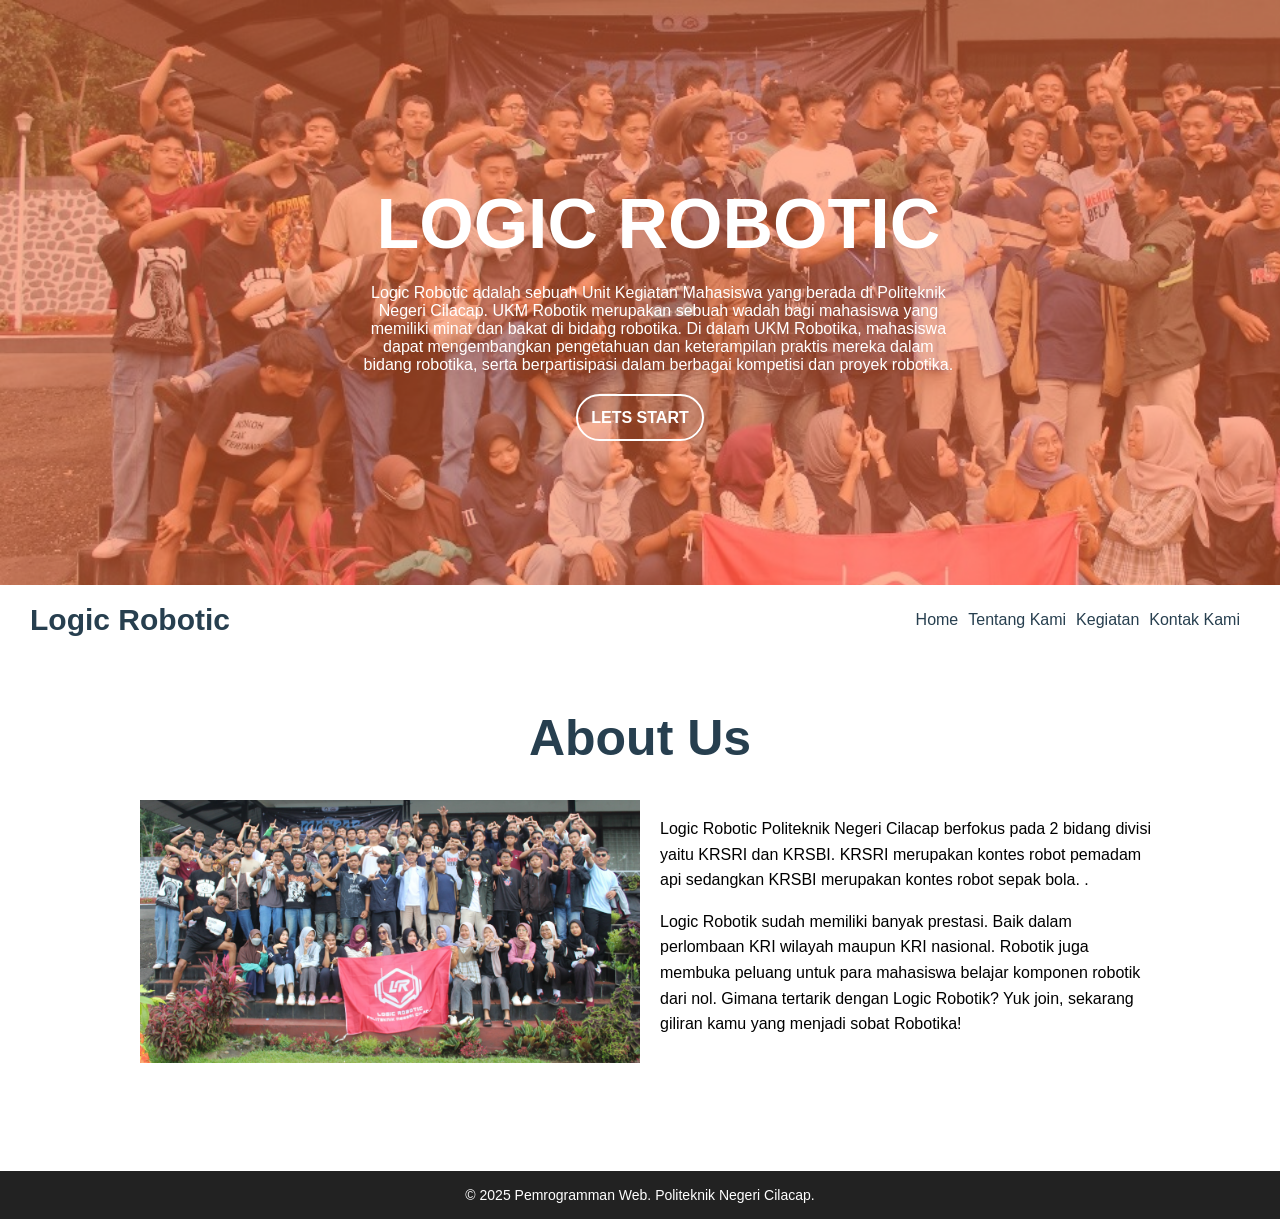
<file: index.html>
<!DOCTYPE html>
<html lang="en">
<head>
    <meta charset="UTF-8">
    <meta name="viewport" content="width=device-width, initial-scale=1.0">
    <title>ROBITIC PNC</title>
    <link rel="icon" href="assets/fav.png">
    <link rel="stylesheet" href="style.css">
</head>
<body>
    <header id="home">
        <div class="head">
            <div class="head-2">
                <div class="judul">LOGIC ROBOTIC</div>
                <div class="judul-isi">Logic Robotic adalah sebuah Unit Kegiatan Mahasiswa yang berada di Politeknik Negeri Cilacap.
                    UKM Robotik merupakan sebuah wadah bagi mahasiswa yang memiliki minat dan bakat di bidang robotika. 
                    Di dalam UKM Robotika, mahasiswa dapat mengembangkan pengetahuan dan keterampilan praktis 
                    mereka dalam bidang robotika, serta berpartisipasi dalam berbagai kompetisi dan proyek robotika.</div>
            </div>
            <button type="button" class="start"><a href="#nav" class="start1">Lets Start</a></button>
        </div>
    </header>
        
    <main>
        <nav id="nav" class="navbar">
            <div class="container">
                <p class="logic">Logic Robotic</p>
                <ul class="menu">
                    <li><a href="#home" class="menu1">Home</a></li>
                    <li><a href="tentang_kami.html" class="menu1">Tentang Kami</a></li>
                    <li><a href="kegiatan.html" class="menu1">Kegiatan</a></li>
                    <li><a href="contact.html" class="menu1">Kontak Kami</a></li>
                </ul>
            </div>
        </nav>
        <div class="isi">
            <div class="deskripsi">
                <h1 class="satu">About Us</h1>
                <div class="main">
                    <div class="main-1">
                        <img src="assets/bg2.JPG" alt="logic" class="tentang">
                    </div>
                    <div class="tentang-1">
                        <p>Logic Robotic Politeknik Negeri Cilacap berfokus pada 2 bidang divisi yaitu KRSRI dan KRSBI. 
                            KRSRI merupakan kontes robot pemadam api sedangkan KRSBI merupakan kontes robot sepak bola. . 
                        </p>
                        <p class="tentang-1">Logic Robotik sudah memiliki banyak prestasi. Baik dalam perlombaan KRI wilayah maupun KRI nasional.
                            Robotik juga membuka peluang untuk para mahasiswa belajar komponen robotik dari nol. Gimana tertarik dengan Logic Robotik?
                            Yuk join, sekarang giliran kamu yang menjadi sobat Robotika!
                        </p>
                    </div>
                </div>
            </div>
        </div>
    </main>
    
    <footer>
        <div class="foot">
            © 2025 Pemrogramman Web. Politeknik Negeri Cilacap.
        </div>
    </footer>
</body>
</html>
</file>
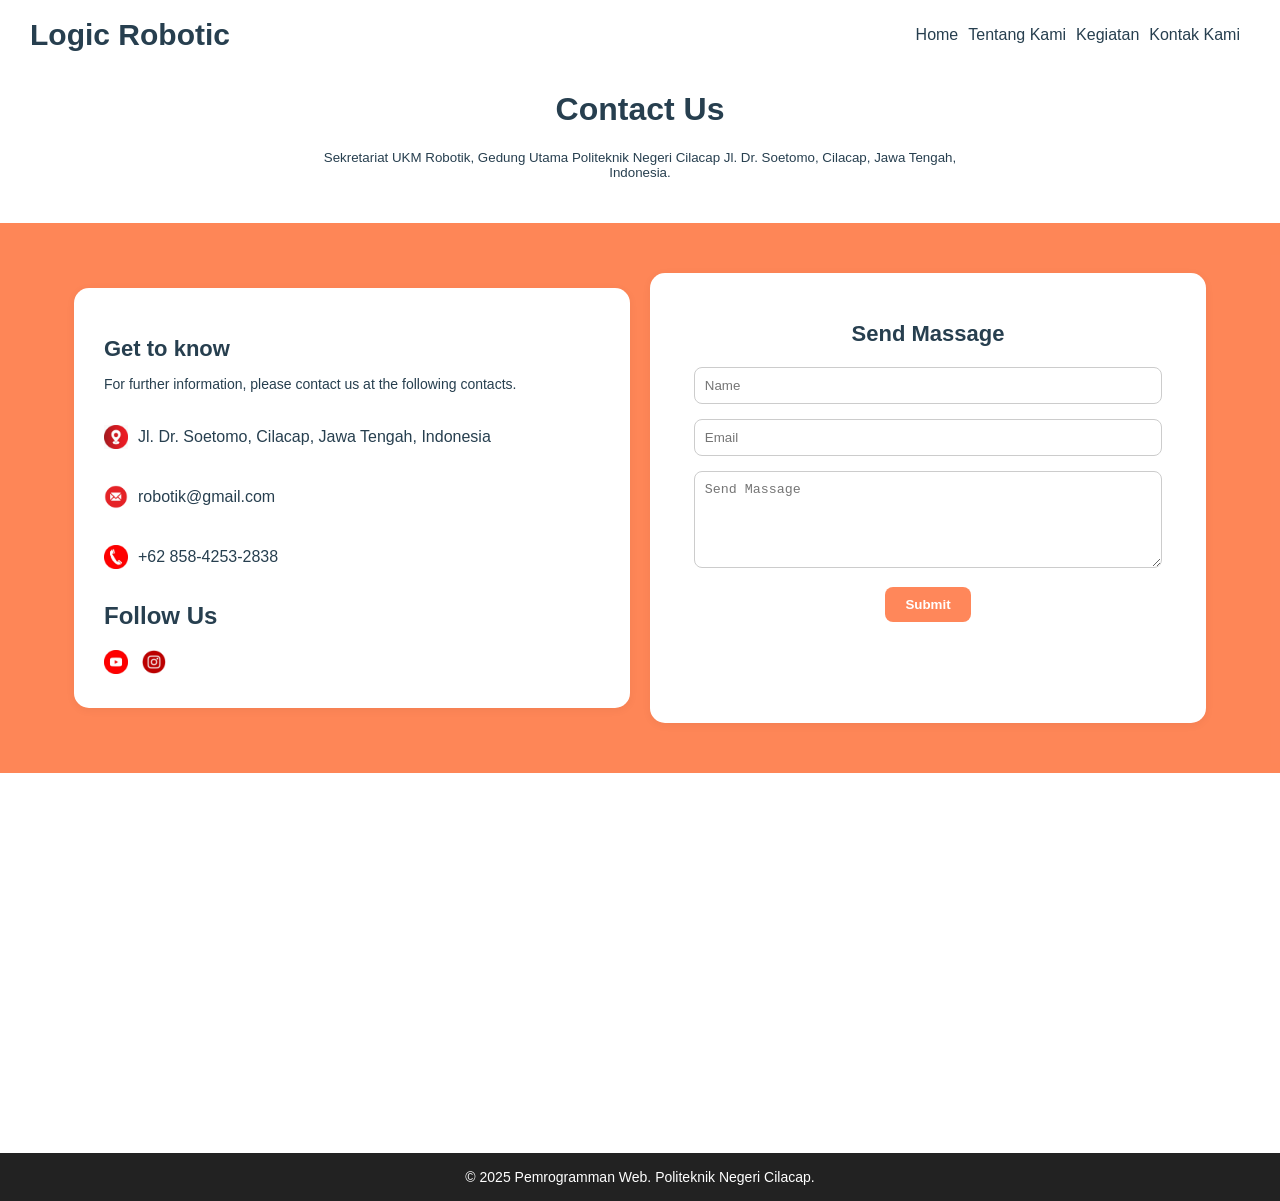
<file: contact.html>
<!DOCTYPE html>
<html lang="en">
<head>
    <meta charset="UTF-8">
    <meta name="viewport" content="width=device-width, initial-scale=1.0">
    <title>ROBOTIC PNC</title>
    <link rel="stylesheet" href="contact.css">
    <link rel="icon" href="assets/fav.png">
</head>
<body>
    <div>
        <nav id="nav" class="navbar">
            <div class="container">
                <p class="logic">Logic Robotic</p>
                <ul class="menu">
                    <li><a href="index.html" class="menu1" >Home</a></li>
                    <li><a href="tentang_kami.html" class="menu1">Tentang Kami</a></li>
                    <li><a href="kegiatan.html" class="menu1">Kegiatan</a></li>
                    <li><a href="kontak.html" class="menu1">Kontak Kami</a></li>
                </ul>
            </div>
        </nav>
    </div>

    <div class="container1">
        <div class="contact">
            <h1 class="lorem">Contact Us</h1>
            <p class="lorem1">Sekretariat UKM Robotik, Gedung Utama Politeknik Negeri Cilacap
                Jl. Dr. Soetomo, Cilacap, Jawa Tengah, Indonesia.</p>
        </div>
    </div>
    

    <section class="container2">
        <div class="container3">
            <h1 class="get">Get to know</h1>
            <p class="get2">For further information, please contact us at the following contacts.</p>
            <div class="kontak">
                <img src="assets/address.png" alt="address">
                <p>Jl. Dr. Soetomo, Cilacap, Jawa Tengah, Indonesia</p>
            </div>
            <div class="kontak">
                <img src="assets/email.png" alt="email">
                <p>robotik@gmail.com</p>
            </div>
            <div class="kontak">
                <img src="assets/phone.png" alt="phone">
                <p>+62 858-4253-2838</p>
            </div>
            <div class="sosmed">
                <h1>Follow Us</h1>
                <img src="assets/yt.png" alt="yt"><a href="https://www.youtube.com/@pncofficials"></a>
                <img src="assets/ig.png" alt="ig"><a href="https://www.instagram.com/robotika_pnc?utm_source=ig_web_button_share_sheet&igsh=ZDNlZDc0MzIxNw=="></a>
            </div>
        </div>

        <div class="massage">
            <h1 class="send">Send Massage</h1>
            <form>
                <input type="text" name="nama" placeholder="Name" class="input">
                <input type="text" name="email" placeholder="Email" class="input">
                <textarea name="pesan" placeholder="Send Massage" rows="5" class="input"></textarea>
                <button onclick="kirim()">Submit</button>
            </form>
        </div>
    </section>

    <div class="map">
        <iframe src="https://www.google.com/maps/embed?pb=!1m18!1m12!1m3!1d3953.679050226205!2d109.02005109999999!3d-7.7175441000000005!2m3!1f0!2f0!3f0!3m2!1i1024!2i768!4f13.1!3m3!1m2!1s0x2e651293a2007061%3A0xf2805342d2da3715!2sState%20Polytechnic%20of%20Cilacap!5e0!3m2!1sen!2sid!4v1746015255530!5m2!1sen!2sid" width="600" height="450" style="border:0;" allowfullscreen="" loading="lazy" referrerpolicy="no-referrer-when-downgrade"></iframe>
    </div>

        <footer>
            <div class="foot">
                © 2025 Pemrogramman Web. Politeknik Negeri Cilacap.
            </div>
        </footer>
        <script src="contact.js"></script>
</body>
</html>
</file>
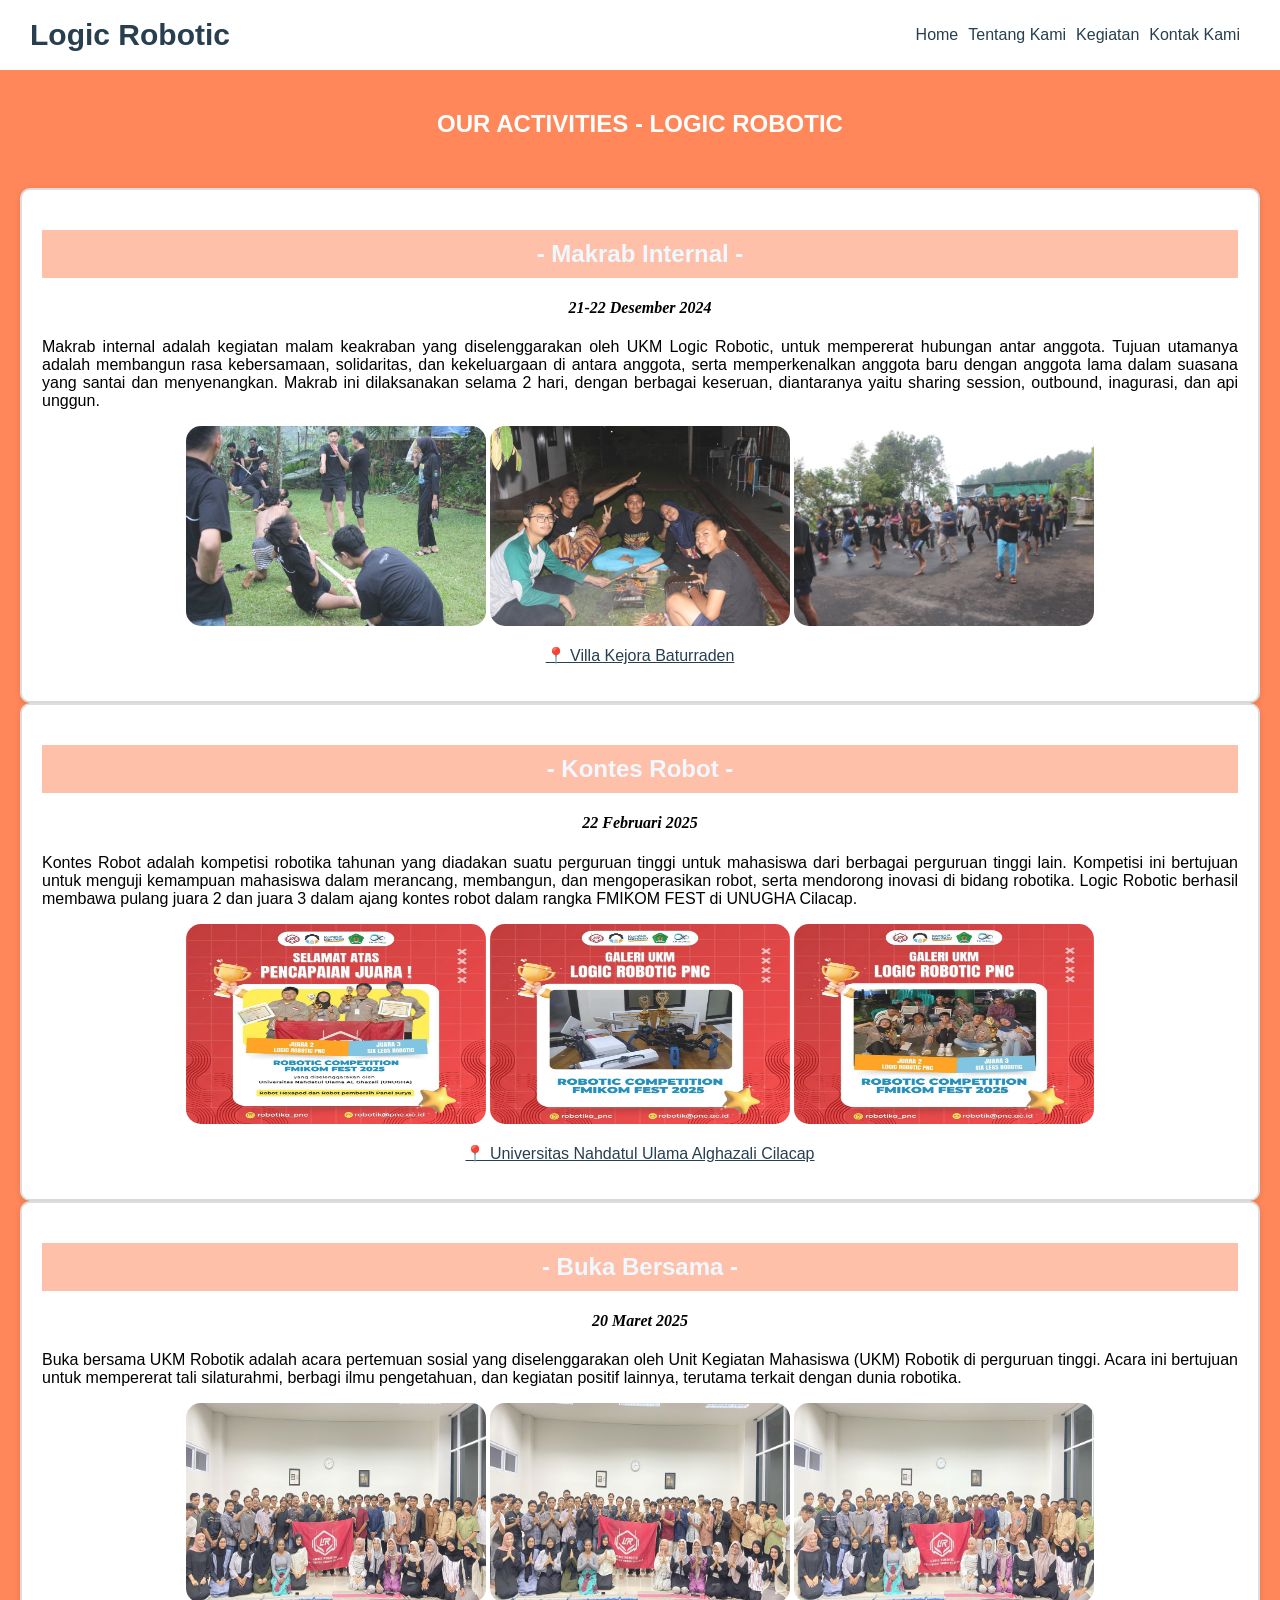
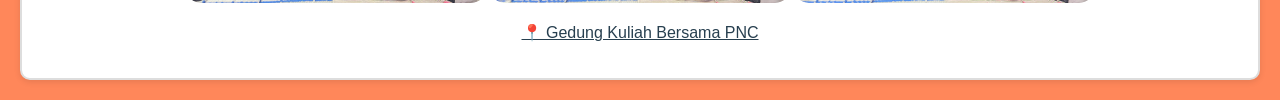
<file: kegiatan.html>
<!DOCTYPE html>
<html lang="en">
<head>
    <meta charset="UTF-8">
    <meta name="viewport" content="width=device-width, initial-scale=1.0">
    <title>ROBOTIC PNC</title>
    <link rel="stylesheet" href="kegiatan.css">
    <link rel="icon" href="assets/fav.png">
</head>
<body>
    <div>
        <nav id="nav" class="navbar">
            <div class="nav1">
                <p class="logic">Logic Robotic</p>
                <ul class="menu">
                    <li><a href="index.html" class="menu1" >Home</a></li>
                    <li><a href="tentang_kami.html" class="menu1">Tentang Kami</a></li>
                    <li><a href="kegiatan.html" class="menu1">Kegiatan</a></li>
                    <li><a href="contact.html" class="menu1">Kontak Kami</a></li>
                </ul>
            </div>
        </nav>
    </div>

    <div class="container">
        <h2 class="aktiv">OUR ACTIVITIES - LOGIC ROBOTIC</h2>
        <div>
            <div class="box">
                <h2 class="dua">- Makrab Internal -</h2>
                        <h4 class="tiga">21-22 Desember 2024</h4>
                <p>Makrab internal adalah kegiatan malam keakraban yang 
                    diselenggarakan oleh UKM Logic Robotic, untuk mempererat hubungan antar 
                    anggota. Tujuan utamanya adalah membangun rasa kebersamaan, 
                    solidaritas, dan kekeluargaan di antara anggota, serta 
                    memperkenalkan anggota baru dengan anggota lama dalam suasana 
                    yang santai dan menyenangkan. Makrab ini dilaksanakan selama 2 hari,
                    dengan berbagai keseruan, diantaranya yaitu sharing session, outbound, inagurasi,
                    dan api unggun.</p>
                <center><img src="assets/makrab1.jpg" width="300px" height="200px" class="animasi-gambar">
                        <img src="assets/makrab2.jpg" width="300px" height="200px" class="animasi-gambar">
                        <img src="assets/makrab3.jpg" width="300px" height="200px" class="animasi-gambar">
                </center>
                <p style="text-align: center;"><a href="https://maps.app.goo.gl/X2LAUAVBp8eDHMTZ6" class="link">📍 Villa Kejora Baturraden</a></p>
            </div>
            <div class="box1">
                    <h2 class="dua">- Kontes Robot -</h2>
                    <h4 class="tiga">22 Februari 2025</h4>
        
                    <p>Kontes Robot adalah kompetisi robotika tahunan yang diadakan suatu 
                     perguruan tinggi untuk mahasiswa dari berbagai perguruan tinggi lain. 
                    Kompetisi ini bertujuan untuk menguji kemampuan mahasiswa dalam merancang, 
                    membangun, dan mengoperasikan robot, serta mendorong inovasi di bidang robotika.
                    Logic Robotic berhasil membawa pulang juara 2 dan juara 3 dalam ajang kontes robot
                    dalam rangka FMIKOM FEST di UNUGHA Cilacap.</p>
                <center><img src="assets/kontes1.jpg" width="300px" height="200px" class="animasi-gambar"> 
                    <img src="assets/kontes3.jpg" width="300px" height="200px" class="animasi-gambar">
                    <img src="assets/kontes2.jpg" width="300px" height="200px" class="animasi-gambar">
                </center>
                <p style="text-align: center;"><a href="https://maps.app.goo.gl/EPinJELhAfd4afj8A" class="link">📍 Universitas Nahdatul Ulama Alghazali Cilacap</a></p>
            </div>
    
            <div class="box2">
                <h2 class="dua">- Buka Bersama -</h2>
                    <h4 class="tiga">20 Maret 2025</h4>
                    <p>Buka bersama UKM Robotik adalah acara pertemuan sosial yang diselenggarakan oleh 
                    Unit Kegiatan Mahasiswa (UKM) Robotik di perguruan tinggi. Acara ini bertujuan 
                    untuk mempererat tali silaturahmi, berbagi ilmu pengetahuan, dan kegiatan 
                    positif lainnya, terutama terkait dengan dunia robotika. </p>
                <center><img src="assets/bukber1.jpg" width="300px" height="200px" class="animasi-gambar"> 
                    <img src="assets/bukber2.jpg" width="300px" height="200px" class="animasi-gambar">
                    <img src="assets/bukber3.jpg" width="300px" height="200px" class="animasi-gambar">
                </center>
                <p style="text-align: center;"><a href="https://maps.app.goo.gl/aPBNELPnnpCxLvU98" class="link"w>📍 Gedung Kuliah Bersama PNC</a></p>
            </div>
        </div>
    </div>
</body>
</html>
</file>
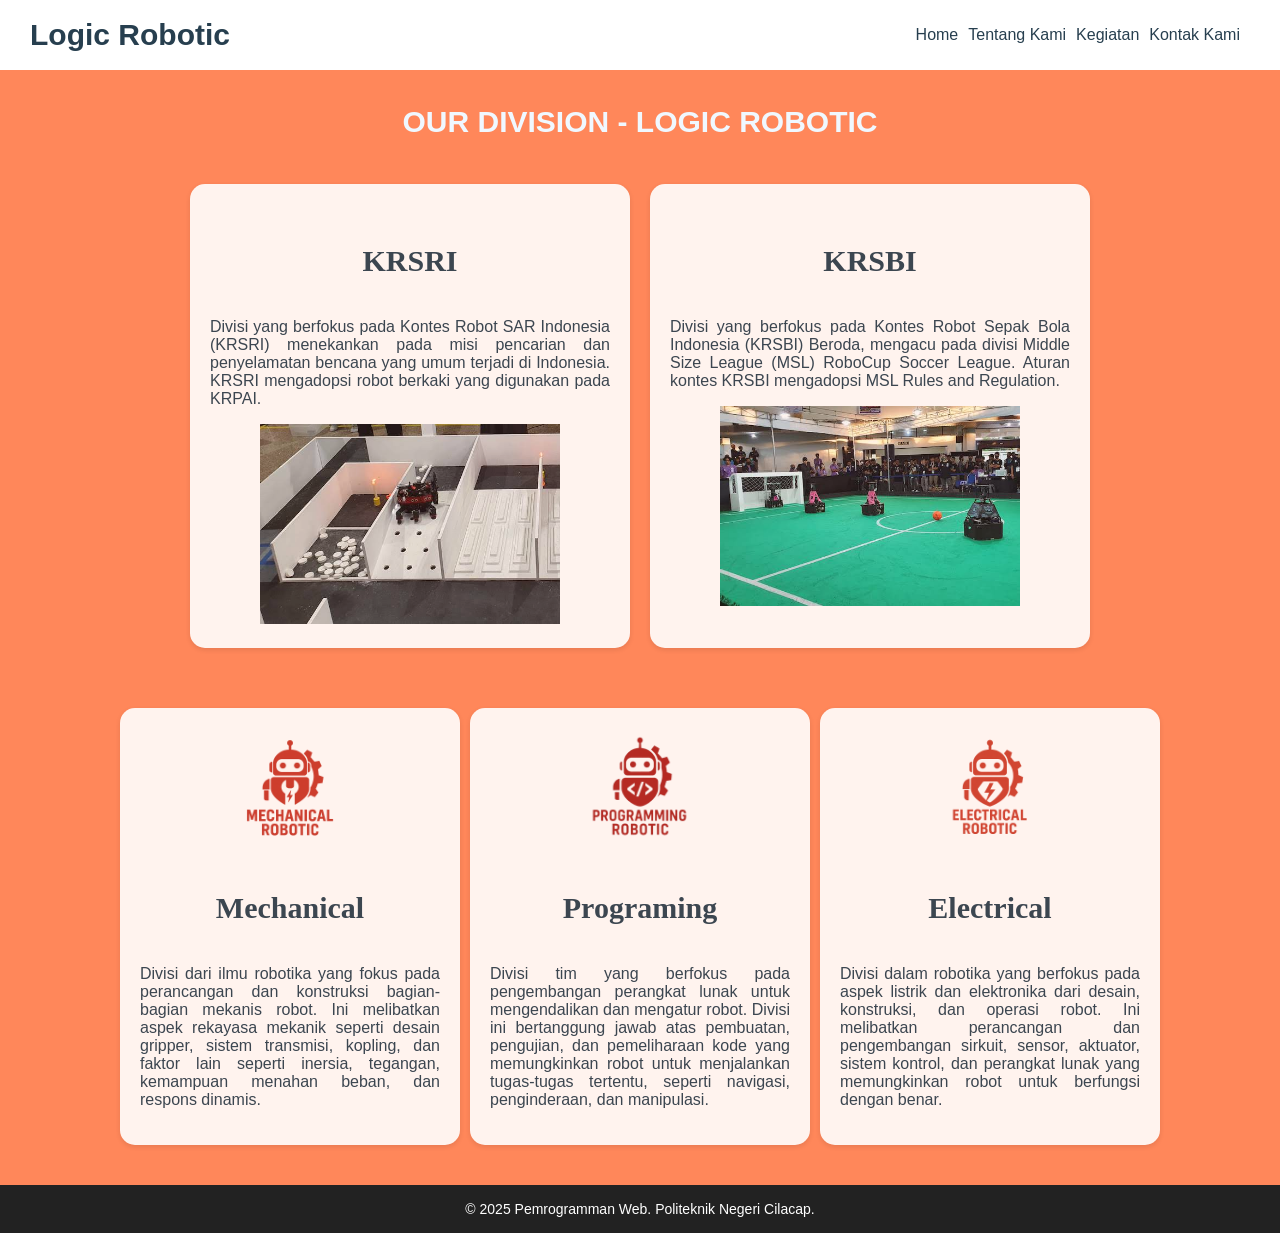
<file: tentang_kami.html>
<!DOCTYPE html>
<html lang="en">
<head>
    <meta charset="UTF-8">
    <meta name="viewport" content="width=device-width, initial-scale=1.0">
    <title>ROBOTIC PNC</title>
    <link rel="stylesheet" href="tentang_kami.css">
    <link rel="icon" href="assets/fav.png">
</head>
<body>
    <div>
        <nav id="nav" class="navbar">
            <div class="nav1">
                <p class="logic">Logic Robotic</p>
                <ul class="menu">
                    <li><a href="index.html" class="menu1" >Home</a></li>
                    <li><a href="tentang_kami.html" class="menu1">Tentang Kami</a></li>
                    <li><a href="kegiatan.html" class="menu1">Kegiatan</a></li>
                    <li><a href="contact.html" class="menu1">Kontak Kami</a></li>
                </ul>
            </div>
        </nav>
    </div>

    <div class="satu">
        <h2 style="text-align: center; color: aliceblue; font-size: 30px;">OUR DIVISION - LOGIC ROBOTIC</h2>
        <div class="container">
            <div class="box">
                <h4>KRSRI</h4>
                <p>Divisi yang berfokus pada Kontes Robot SAR Indonesia (KRSRI) menekankan pada misi pencarian dan 
                    penyelamatan bencana yang umum terjadi di Indonesia. KRSRI  
                    mengadopsi robot berkaki yang digunakan pada KRPAI.</p>
                    <center><img src="assets/krsri.jpg" width="300px" height="200px"></center>
            </div>
            <div class="box1">
                <h4>KRSBI</h4>
                <p>Divisi yang berfokus pada Kontes Robot Sepak Bola Indonesia (KRSBI) Beroda, mengacu pada divisi
                    Middle Size League (MSL) RoboCup Soccer League. Aturan kontes
                    KRSBI  mengadopsi MSL Rules and Regulation.</p>
                <center><img src="assets/krsbi.jpg" width="300px" height="200px"></center>
            </div>
        </div>
    </div>

        <div class="dua">
            <div class="container2">
                <div class="box2">
                    <center><img src="assets/m.png" width="120px" height="120px"></center>
                    <h4>Mechanical</h4>
                    <p>Divisi dari ilmu robotika yang fokus pada perancangan dan konstruksi 
                        bagian-bagian mekanis robot. Ini melibatkan aspek rekayasa mekanik 
                        seperti desain gripper, sistem transmisi, kopling, dan faktor lain 
                        seperti inersia, tegangan, kemampuan menahan beban, dan respons dinamis. 
                    </p>
                </div>
                <div class="box2">
                    <center><img src="assets/p.png" width="120px" height="120px"></center>
                    <h4>Programing</h4>
                    <p>Divisi tim yang berfokus pada pengembangan 
                        perangkat lunak untuk mengendalikan dan mengatur robot. Divisi ini 
                        bertanggung jawab atas pembuatan, pengujian, dan pemeliharaan kode yang 
                        memungkinkan robot untuk menjalankan tugas-tugas tertentu, seperti navigasi, 
                        penginderaan, dan manipulasi. </p>
                </div>
                <div class="box2">
                    <center><img src="assets/e.png" width="120px" height="120px"></center>
                    <h4>Electrical</h4>
                    <p> Divisi dalam robotika yang berfokus pada aspek listrik dan elektronika dari 
                        desain, konstruksi, dan operasi robot. Ini melibatkan perancangan dan pengembangan 
                        sirkuit, sensor, aktuator, sistem kontrol, dan perangkat lunak yang memungkinkan 
                        robot untuk berfungsi dengan benar. </p>
                </div>
        </div>
        <footer>
            <div class="foot">
                © 2025 Pemrogramman Web. Politeknik Negeri Cilacap.
            </div>
        </footer>
</body>
</html>
</file>
<file: style.css>
html {
    scroll-behavior: smooth;
}

body {
    margin: 0;
    font-family: Arial, Helvetica, sans-serif;
    background-color: #F8F4E1;
    text-align: center;
}

header {
    background-image: url(assets/bg1.JPG);
    background-attachment: fixed;
    background-size: cover;
    margin: 0;
    height: 585px;
    color: white;  
    transition: 1.5s linear;
    -moz-transition: 1.5s linear;  
}

.head {
    background-color: rgba(255, 100, 43, 0.5);
    color: black;
    height: 585px;
    text-align: center;
    justify-content: center;
}

.head-2 {
    padding-left: 28%;
    padding-bottom: 20px;
}

.judul {
    padding-top: 20%;
    font-size: 70px;
    font-weight: bolder;
    justify-content: center;
    text-align: center;
    color: white;
    padding-bottom: 20px;
    width: 600px;
}

.judul-isi {
    justify-content: center;
    text-align: center;
    color: white;
    width: 600px;
}

.start {
    background-color: transparent;
    color: #ffffff;
    border-radius: 45px; 
    width: 10%;
    height: 8%;
    cursor: pointer;
    border: 2px solid white;
    font-size: medium;
    font-weight: bold;
    justify-content: center;
    text-align: center;
    text-transform: uppercase;
    text-decoration: none;
}

.start:hover {
    background-color: white;
    transition: 0.5s;
    color: rgba(104, 28, 0, 0.4);
    transform: translateY(-7px);
}

.start:active {
    transform: translateY(-7px);
}

.start1 {
    color: #ffffff;
    text-decoration: none;
}

.start1:hover {
    background-color: white;
    transition: 0.5s;
    color: rgba(104, 28, 0, 0.4);
}

nav {
    background-color: white;
    text-decoration: none;
}

.navbar{
	background: #ffffff;
	margin: 0;
	padding: 20px 30px;
    color: #273F4F;
    text-decoration: none;
}

.menu1 {
    color: #273F4F;
    text-decoration: none;
}

.menu1:hover {
    color: #000000;
    transition: 0.3s;
}
 
.logic {
    font-size: 30px;
    font-weight: bolder;
}

.container{
	display: flex;
	justify-content: space-between;
	align-items: center;
    height: 30px;
}
 
.menu{
	margin: 0;
	display: flex;
	list-style: none;
	padding: 0;			
}
 
.menu li{
	padding-left: 0;
	margin-right: 10px;
}

main {
    background-color: white;
    height: 586px;
    justify-content: center;
}

.isi {
    padding-top: 20px;
}

.main {
    display: flex;
    padding-left: 20px;
    gap: 20px;
    justify-content: center;
    background-color: white;
    align-items: flex-start;

    flex-wrap: wrap;
}

.main-1 {
    justify-content: left;
}

.tentang {
    width: 500px;
    margin-bottom: 50px;
    
}

.tentang-1 {
    width: 500px;
    padding-top: 0px;
    text-align: left;
    line-height: 1.6;
}

.satu {
    font-size: 50px;
    color: #273F4F;
}

.foot {
    background-color: #222;
    color: white;
    text-align: center;
    padding: 16px ;
    font-size: 14px;
}
</file>
<file: contact.css>
body {
    margin: 0;
    font-family: Arial, Helvetica, sans-serif;
    background-color: #F8F4E1;
    text-align: center;
}

nav {
    background-color: white;
    text-decoration: none;
}

.navbar{
	background: #ffffff;
	margin: 0;
	padding: 20px 30px;
    color: #273F4F;
    text-decoration: none;
}

.menu1 {
    color: #273F4F;
    text-decoration: none;
}

.menu1:hover {
    color: #000000;
    transition: 0.3s;
}
 
.logic {
    font-size: 30px;
    font-weight: bolder;
}

.container{
	display: flex;
	justify-content: space-between;
	align-items: center;
    height: 30px;
}
 
.menu{
	margin: 0;
	display: flex;
	list-style: none;
	padding: 0;			
}
 
.menu li{
	padding-left: 0;
	margin-right: 10px;
}

main {
    background-color: white;
    height: 586px;
    justify-content: center;
}

.container1 {
    justify-content: center;
    align-items: center;
    display: flex;
    background-color: white;
}

.contact {
    width: 50%;
    padding-bottom: 30px;
}

.lorem {
    color: #273F4F;
    font-weight: bolder;
}

.lorem1 {
    color: #273F4F;
    font-size: smaller;
    font-weight: lighter;
}

.container2 {
    justify-content: space-between;
    align-items: center;
    display: flex;
    background-color: rgba(255, 122, 73, 0.9);
    text-align: center;
    padding: 40px 5%;
    flex-wrap: wrap;
}

.container3 {
    flex: 1;
    margin: 10px;
    background-color: white;
    padding: 30px;
    border-radius: 15px;
    box-shadow: 0 2px 10px rgba(0,0,0,0.05);
    justify-content: center;
    color: #273F4F;
}

.get {
    font-size: 22px;
    margin-bottom: 10px;
    text-align: left;
    color: #273F4F;
}

.get2 {
    margin-bottom: 20px;
    font-size: 14px;
    color: #273F4F;
    text-align: justify;
}

.kontak {
    display: flex;
    align-items: center;
    margin-bottom: 10px;
    color: #273F4F;
}

.kontak img {
    width: 24px;
    margin-right: 10px;
}

.sosmed {
    text-align: left;
    color: #273F4F;
}

.sosmed img {
    width: 24px;
    margin-right: 10px;
    cursor: pointer;
}

.massage {
    flex: 1;
    margin: 10px;
    background-color: white;
    padding: 30px;
    border-radius: 15px;
    box-shadow: 0 2px 10px rgba(0,0,0,0.05);
    justify-content: center;
    color: #273F4F;
    height: 390px;
}

.send {
    font-size: 22px;
    margin-bottom: 20px;
}

.input {
    width: 90%;
    padding: 10px;
    margin-bottom: 15px;
    border: 1px solid #ccc;
    border-radius: 8px;
}

button {
    background-color: rgba(255, 122, 73, 0.9);
    color: white;
    padding: 10px 20px;
    border: none;
    border-radius: 8px;
    cursor: pointer;
    font-weight: bold;
}


.map {
    padding: 0 10%;
    background-color: white;
    height: 340px;
    justify-content: center;
    text-align: center;
    padding-top: 40px;
}

.map iframe {
    width: 100%;
    height: 300px;
    border: none;
    border-radius: 12px;
    justify-content: center;
    text-align: center;
}

.foot {
    background-color: #222;
    color: white;
    text-align: center;
    padding: 16px ;
    font-size: 14px;
}
</file>
<file: kegiatan.css>
body {
    font-family: Arial, sans-serif;
    background-color: rgba(255, 122, 73, 0.9);
    margin: 0;
    padding: 0;
}

nav {
    background-color: white;
}

.navbar{
	background: #ffffff;
	margin: 0;
	padding: 20px 30px;
    color: #273F4F;
    text-decoration: none;
}

.menu1 {
    color: #273F4F;
    text-decoration: none;
}

.menu1:hover {
    color: #000000;
    transition: 0.3s;
}
 
.logic {
    font-size: 30px;
    font-weight: bolder;
}

.nav1 {
	display: flex;
	justify-content: space-between;
	align-items: center;
    height: 30px;
}
 
.menu{
	margin: 0;
	display: flex;
	list-style: none;
	padding: 0;			
}
 
.menu li{
	padding-left: 0;
	margin-right: 10px;
}

.aktiv {
    justify-content: center;
    text-align: center;
    color: white
}

.satu {
    background-image: url(bg\ makrab.jpg);
    background-size: 20px auto;
    padding: 20px;
    text-align: center; 
    color: aliceblue;
}
.dua {
    background-color: rgba(255, 186, 161, 0.9);
    padding: 10px;
    text-align: center; 
    color: aliceblue;
}
.tiga {
    text-align: center; 
    color: black;
    font-style: italic;
    font-family:'Trebuchet MS';
}

.container {
    display: grid;
    justify-content: center;
    gap: 30px;
    padding: 20px;
    flex-wrap: wrap;
}

.box, .box1, .box2 {
    background-color: white;
    border: 2px solid #ddd;
    border-radius: 10px;
    padding: 20px;
    box-shadow: 0 2px 6px rgba(0, 0, 0, 0.1);
    width: 800px auto; 
    height: auto;
    text-align: justify;
}

img.animasi-gambar {
    width: 100%;
    max-width: 300px;
    border-radius: 15px;
    transition: transform 0.5s ease, opacity 1s ease;
    opacity: 0.9;
}

img.animasi-gambar:hover {
    transform: scale(1.15);
    opacity: 1.5;
}

.link {
    color: #273F4F
}
</file>
<file: tentang_kami.css>
body {
    margin: 0;
    font-family: Arial, Helvetica, sans-serif;
    background-color: rgba(255, 122, 73, 0.9);
    text-align: center;
}

nav {
    background-color: white;
    text-decoration: none;
}

.navbar{
	background: #ffffff;
	margin: 0;
	padding: 20px 30px;
    color: #273F4F;
    text-decoration: none;
}

.menu1 {
    color: #273F4F;
    text-decoration: none;
}

.menu1:hover {
    color: #000000;
    transition: 0.3s;
}
 
.logic {
    font-size: 30px;
    font-weight: bolder;
}

.nav1 {
	display: flex;
	justify-content: space-between;
	align-items: center;
    height: 30px;
}
 
.menu{
	margin: 0;
	display: flex;
	list-style: none;
	padding: 0;			
}
 
.menu li{
	padding-left: 0;
	margin-right: 10px;
}

main {
    background-color: white;
    height: 586px;
    justify-content: center;
}

.container {
    display: flex;
    justify-content: center;
    gap: 20px;
    padding: 20px;
    margin-bottom: 40px;
}

.container2 {
    display: flex;
    justify-content: center;
    gap: 10px;
    margin-bottom: 40px;
}

.box {
    background-color: white;
    padding-top: 10px;
    padding: 20px;
    width: 400px;
    border-radius: 5px;
    box-shadow: 0 2px 5px rgba(0,0,0,0.1);
    text-align: justify;
    color: #273F4F;
    max-width: 400px;
    border-radius: 15px;
    transition: transform 0.5s ease, opacity 1s ease;
    opacity: 0.9
}

.box1 {
    background-color: white;
    padding: 20px;
    width: 400px;
    border-radius: 5px;
    box-shadow: 0 2px 5px rgba(0,0,0,0.1);
    text-align: justify;
    color: #273F4F;
    max-width: 400px;
    border-radius: 15px;
    transition: transform 0.5s ease, opacity 1s ease;
    opacity: 0.9
}

.box2 {
    background-color: white;
    padding: 20px;
    width: 300px;
    border-radius: 5px;
    box-shadow: 0 2px 5px rgba(0,0,0,0.1);
    text-align: justify;
    color: #273F4F;
    max-width: 300px;
    border-radius: 15px;
    transition: transform 0.5s ease, opacity 1s ease;
    opacity: 0.9
}

.box1:hover {
    background-color: gainsboro;
    transform: scale(1.05);
    opacity: 1.5;
}

.box:hover {
    background-color: gainsboro;
    transform: scale(1.05);
    opacity: 1.5;
}

.box2:hover {
    background-color: gainsboro;
    transform: scale(1.05);
    opacity: 1.5;
}

h4 {
    text-align: center;
    font-family: 'Trebuchet MS';
    font-weight: bolder;
    font-size: 30px;
}

.satu {
    padding-top: 10px;
    cursor: pointer;
}

.dua {
    cursor: pointer;
}

.foot {
    background-color: #222;
    color: white;
    text-align: center;
    padding: 16px ;
    font-size: 14px;
}
</file>
